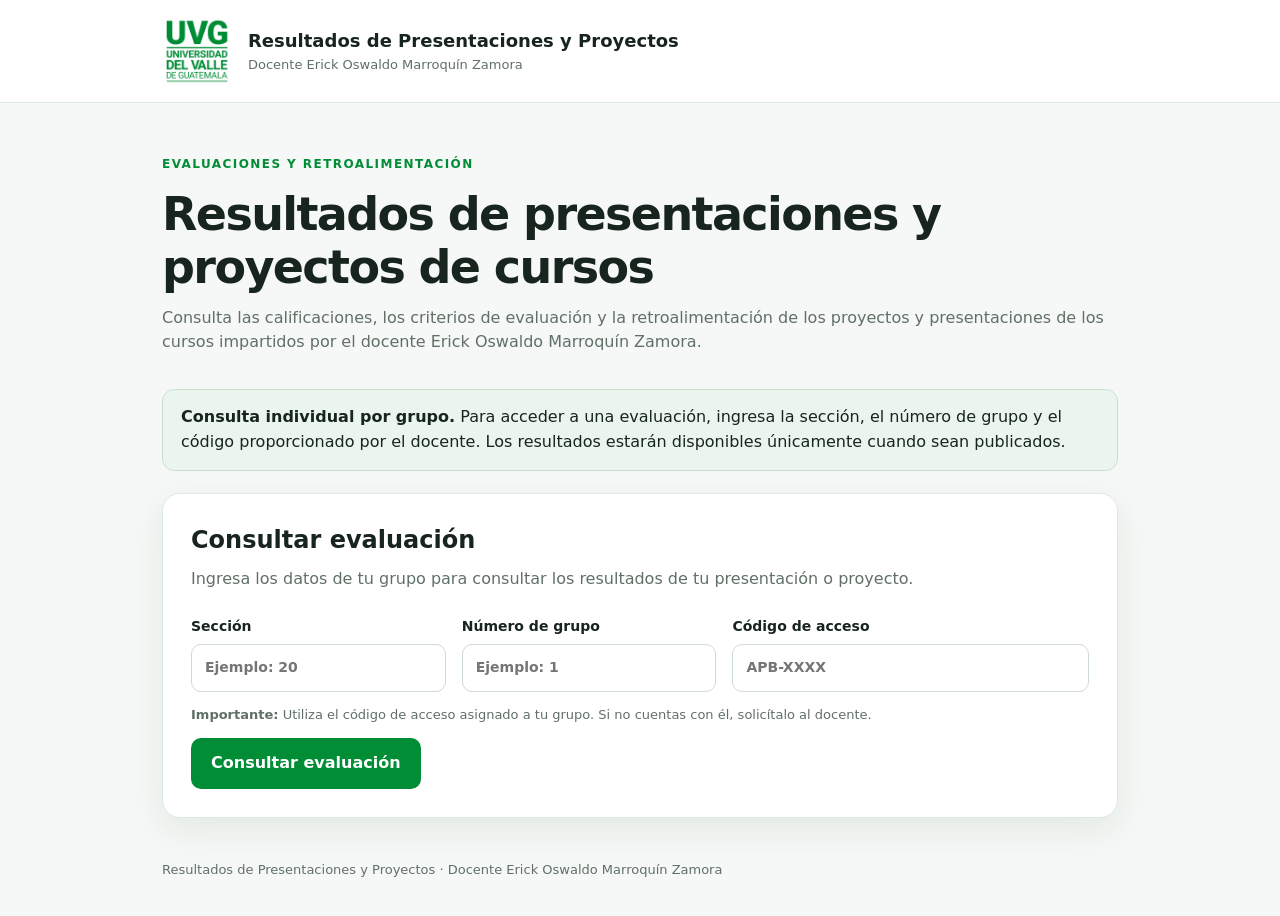
<file: index.html>
<!doctype html>
<html lang="es">
<head>
  <meta charset="utf-8">
  <meta name="viewport" content="width=device-width, initial-scale=1">

  <meta name="description"
        content="Resultados de presentaciones y proyectos de los cursos impartidos por el docente Erick Oswaldo Marroquín Zamora.">

  <title>Resultados de Presentaciones | Erick Marroquín</title>

  <link rel="icon" type="image/png" href="assets/logo-uvg.png">
  <link rel="apple-touch-icon" href="assets/logo-uvg.png">

  <link rel="stylesheet" href="styles.css">
  <script src="app.js" defer></script>
</head>

<body>

  <header class="topbar">
    <div class="container topbar-inner">

      <img
        src="assets/logo-uvg.png"
        alt="Universidad del Valle de Guatemala"
        class="uvg-logo"
      >

      <div>
        <strong>Resultados de Presentaciones y Proyectos</strong>
        <span>Docente Erick Oswaldo Marroquín Zamora</span>
      </div>

    </div>
  </header>

  <main class="container">

    <section class="hero">
      <span class="eyebrow">
        EVALUACIONES Y RETROALIMENTACIÓN
      </span>

      <h1>Resultados de presentaciones y proyectos de cursos</h1>

      <p>
        Consulta las calificaciones, los criterios de evaluación
        y la retroalimentación de los proyectos y presentaciones
        de los cursos impartidos por el docente
        Erick Oswaldo Marroquín Zamora.
      </p>
    </section>

    <div class="notice" role="note">
      <strong>Consulta individual por grupo.</strong>
      Para acceder a una evaluación, ingresa la sección,
      el número de grupo y el código proporcionado por el docente.
      Los resultados estarán disponibles únicamente
      cuando sean publicados.
    </div>

    <section class="panel"
             id="access-panel"
             aria-labelledby="access-title">

      <div class="panel-head">
        <h2 id="access-title">Consultar evaluación</h2>
        <p>
          Ingresa los datos de tu grupo para consultar
          los resultados de tu presentación o proyecto.
        </p>
      </div>

      <form id="access-form" novalidate>

        <div class="form-grid">

          <label>
            Sección
            <input
              id="section"
              name="section"
              inputmode="numeric"
              autocomplete="off"
              placeholder="Ejemplo: 20"
              required>
          </label>

          <label>
            Número de grupo
            <input
              id="group"
              name="group"
              inputmode="numeric"
              autocomplete="off"
              placeholder="Ejemplo: 1"
              required>
          </label>

          <label>
            Código de acceso
            <input
              id="code"
              name="code"
              autocomplete="off"
              autocapitalize="characters"
              spellcheck="false"
              maxlength="8"
              placeholder="APB-XXXX"
              required>
          </label>

        </div>

        <p class="hint">
          <strong>Importante:</strong>
          Utiliza el código de acceso asignado a tu grupo.
          Si no cuentas con él, solicítalo al docente.
        </p>

        <p class="error"
           id="form-error"
           role="alert"
           hidden></p>

        <button type="submit">
          Consultar evaluación
        </button>

      </form>
    </section>

    <section id="results"
             class="results"
             aria-labelledby="results-title"
             hidden>

      <div class="results-heading">

        <div>
          <span class="eyebrow">RESULTADO DE EVALUACIÓN</span>

          <h2 id="results-title">
            Evaluación del proyecto final
          </h2>

          <p id="result-meta"></p>
        </div>

        <div class="score-box">
          <strong id="total-score">—</strong>
          <span id="total-maximum">de — puntos</span>
        </div>

      </div>

      <div class="panel">
        <h3>Rúbrica y retroalimentación</h3>

        <p id="rubric-name" class="rubric-name"></p>

        <div id="rubric"></div>

        <div class="feedback">
          <h3>Retroalimentación general</h3>
          <p id="general-feedback"></p>
        </div>
      </div>

      <button
        id="back-button"
        class="secondary"
        type="button">
        Consultar otro grupo
      </button>

    </section>

  </main>

  <footer>
    <div class="container">
      Resultados de Presentaciones y Proyectos ·
      Docente Erick Oswaldo Marroquín Zamora
    </div>
  </footer>

</body>
</html>
</file>
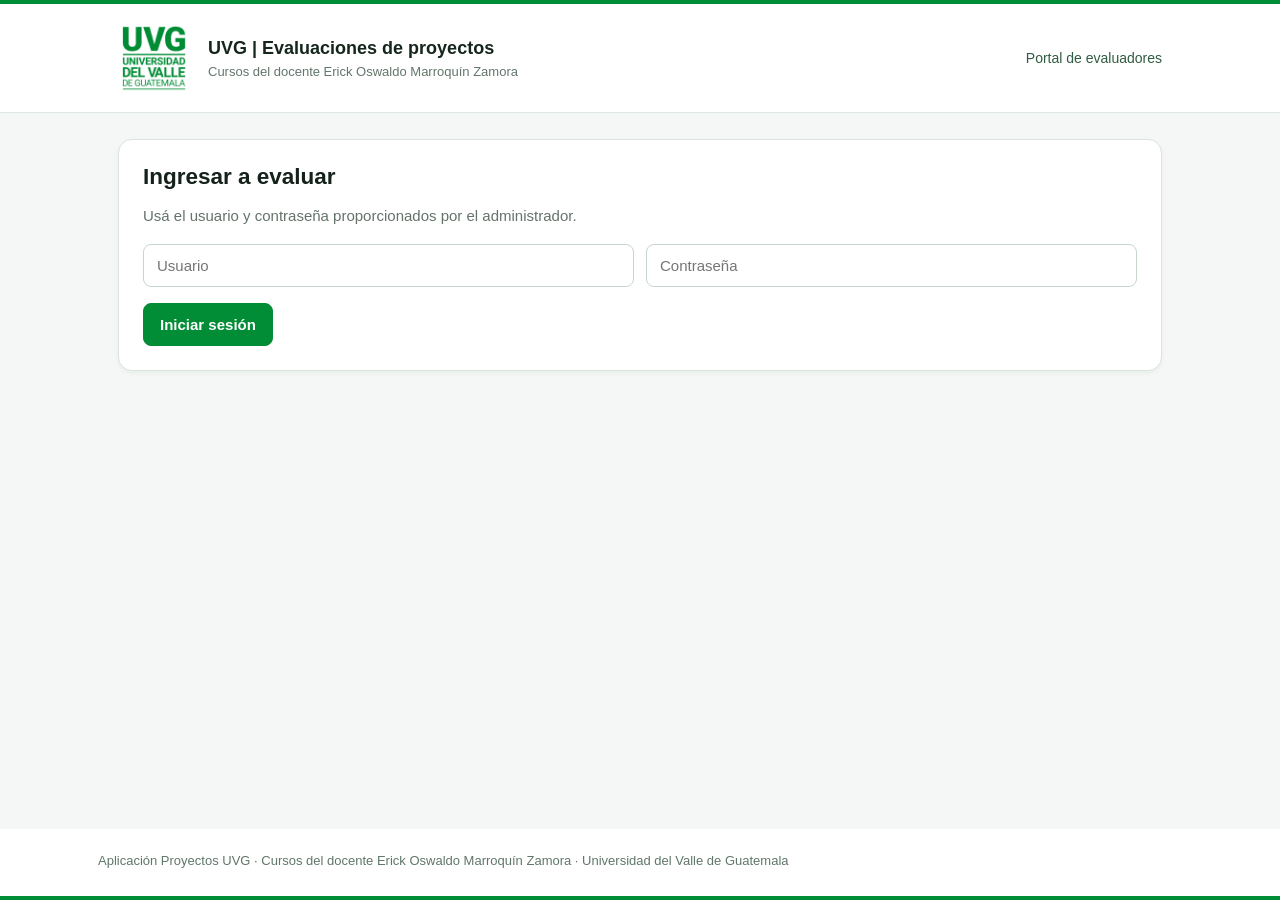
<file: admin/index.html>
<!doctype html><html lang="es"><head><meta charset="utf-8"><meta name="viewport" content="width=device-width,initial-scale=1"><title>UVG | Portal de evaluadores</title><link rel="icon" type="image/png" href="../assets/logo-uvg.png"><link rel="stylesheet" href="styles.css"><link rel="stylesheet" href="identidad-cursos.css"></head><body><header class="institutional-header"><div class="wrap institutional-head"><div class="institutional-brand"><img src="../assets/logo-uvg.png" alt="Universidad del Valle de Guatemala"><div><strong>UVG | Evaluaciones de proyectos</strong><small>Cursos del docente Erick Oswaldo Marroquín Zamora</small></div></div><span class="institutional-location">Portal de evaluadores</span></div></header><main class="wrap"><div id="message" role="status"></div><section class="card" id="login"><h2>Ingresar a evaluar</h2><p>Usá el usuario y contraseña proporcionados por el administrador.</p><div class="fields"><input id="username" autocomplete="username" placeholder="Usuario"><input id="password" autocomplete="current-password" type="password" placeholder="Contraseña"></div><button id="loginBtn">Iniciar sesión</button></section><section id="app" hidden><section class="card"><div class="between"><div><h2>Mis evaluaciones asignadas</h2><p id="who"></p></div><button id="logout" class="ghost">Cerrar sesión</button></div><div class="line"><select id="course"><option value="">Seleccionar curso</option></select><select id="group"><option value="">Seleccionar grupo</option></select><button id="open">Evaluar</button></div></section><div id="grading"></div></section></main><footer class="institutional-footer"><div class="wrap">Aplicación Proyectos UVG · Cursos del docente Erick Oswaldo Marroquín Zamora · Universidad del Valle de Guatemala</div></footer><script src="evaluador.js"></script></body></html>
</file>
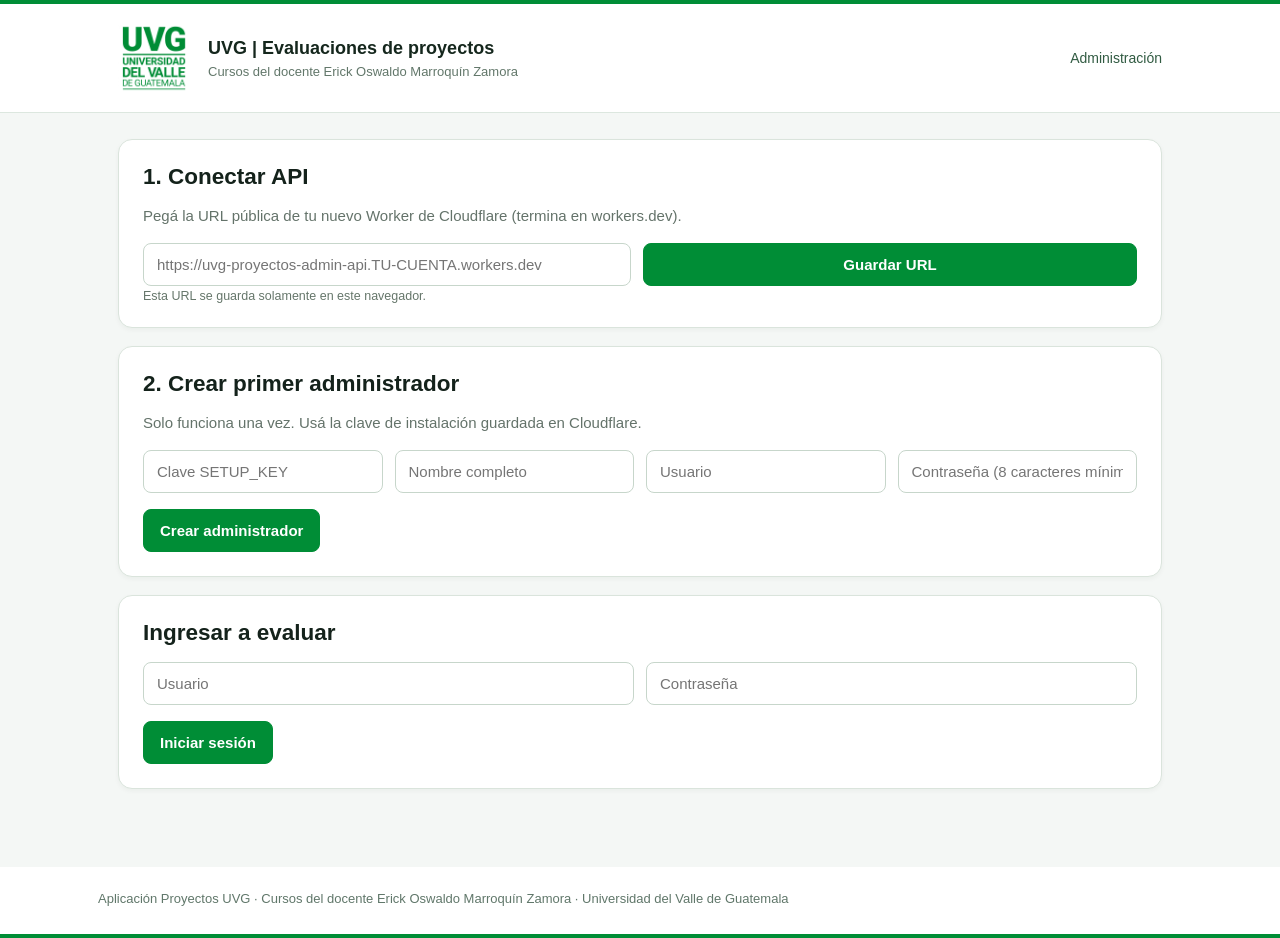
<file: admin/gestion.html>
<!doctype html><html lang="es"><head><meta charset="utf-8"><meta name="viewport" content="width=device-width,initial-scale=1"><title>UVG | Administración</title><link rel="icon" type="image/png" href="../assets/logo-uvg.png"><link rel="stylesheet" href="styles.css"><link rel="stylesheet" href="identidad-cursos.css"></head><body><header class="institutional-header"><div class="wrap institutional-head"><div class="institutional-brand"><img src="../assets/logo-uvg.png" alt="Universidad del Valle de Guatemala"><div><strong>UVG | Evaluaciones de proyectos</strong><small>Cursos del docente Erick Oswaldo Marroquín Zamora</small></div></div><span class="institutional-location">Administración</span></div></header><main class="wrap"><div id="message" role="status"></div><section class="card" id="config"><h2>1. Conectar API</h2><p>Pegá la URL pública de tu nuevo Worker de Cloudflare (termina en workers.dev).</p><div class="line"><input id="api" placeholder="https://uvg-proyectos-admin-api.TU-CUENTA.workers.dev"><button id="setApi">Guardar URL</button></div><small>Esta URL se guarda solamente en este navegador.</small></section><section class="card" id="setup"><h2>2. Crear primer administrador</h2><p>Solo funciona una vez. Usá la clave de instalación guardada en Cloudflare.</p><div class="fields"><input id="setupKey" type="password" placeholder="Clave SETUP_KEY"><input id="setupName" placeholder="Nombre completo"><input id="setupUser" placeholder="Usuario"><input id="setupPassword" type="password" placeholder="Contraseña (8 caracteres mínimo)"></div><button id="setupBtn">Crear administrador</button></section><section class="card" id="login"><h2>Ingresar a evaluar</h2><div class="fields"><input id="username" placeholder="Usuario"><input id="password" type="password" placeholder="Contraseña"></div><button id="loginBtn">Iniciar sesión</button></section><section id="app" hidden><section class="card"><div class="between"><div><h2>Panel de evaluación</h2><p id="who"></p></div><button id="logout" class="ghost">Cerrar sesión</button></div><div class="line"><select id="course"><option value="">Seleccionar curso</option></select><select id="group"><option value="">Seleccionar grupo</option></select><button id="open">Abrir</button></div></section><div id="grading"></div><section class="card" id="admin" hidden><h2>Administración</h2><div class="actions"><button id="seed">Crear POO 2026 · Sección 50 · 5 grupos</button><button id="newUser" class="ghost">Agregar evaluador</button><button id="assignUser" class="ghost">Asignar grupos a evaluadores</button><button id="newCourse" class="ghost">Crear otro curso</button></div><div id="adminPanel"></div></section></section></main><footer class="institutional-footer"><div class="wrap">Aplicación Proyectos UVG · Cursos del docente Erick Oswaldo Marroquín Zamora · Universidad del Valle de Guatemala</div></footer><script src="app.js"></script></body></html>
</file>
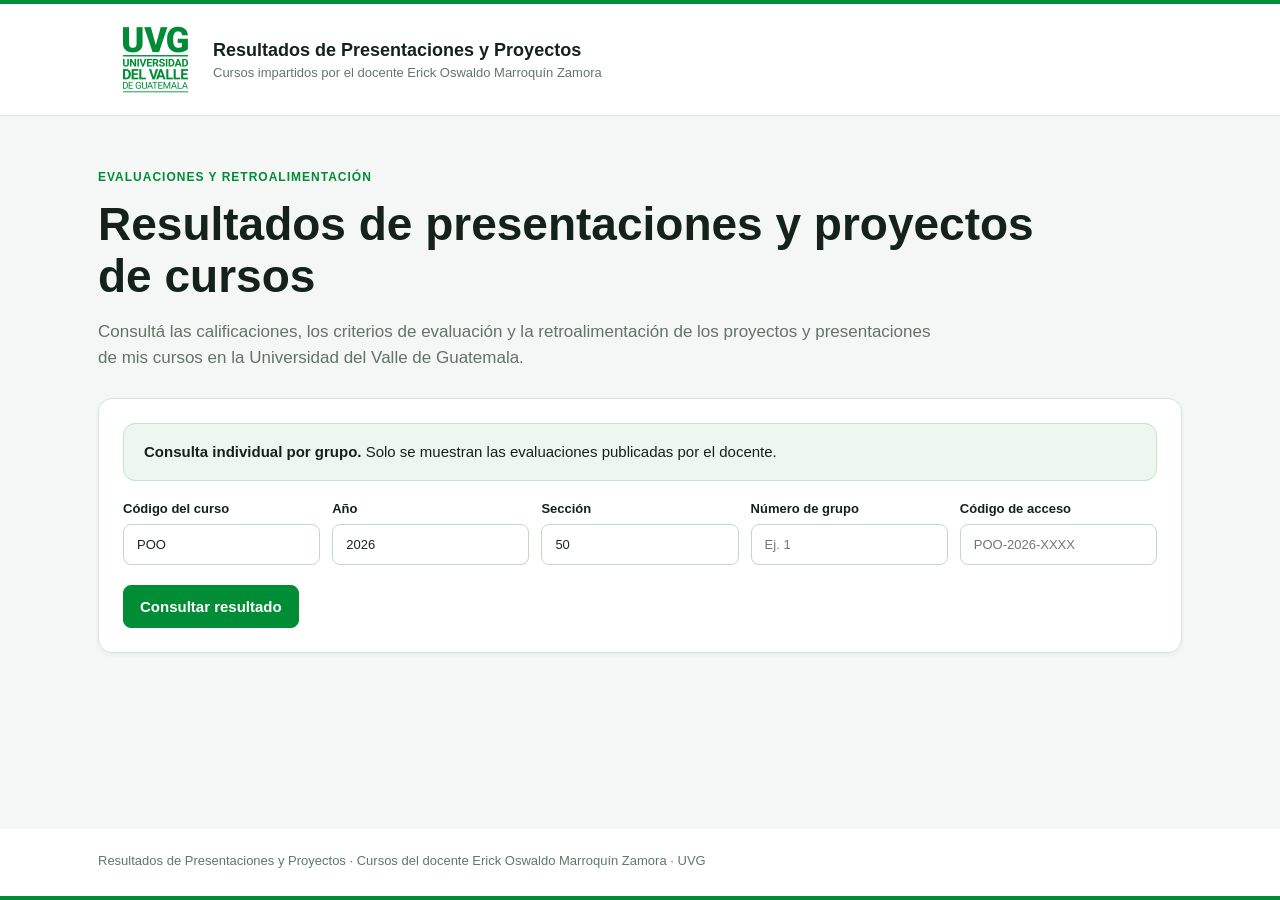
<file: admin/resultados.html>
<!doctype html>
<html lang="es">
<head>
  <meta charset="utf-8">
  <meta name="viewport" content="width=device-width,initial-scale=1">
  <title>Resultados de Presentaciones y Proyectos | UVG</title>
  <link rel="icon" type="image/png" href="../assets/logo-uvg.png">
  <link rel="stylesheet" href="styles.css"><link rel="stylesheet" href="resultados-detalle.css">
<link rel="stylesheet" href="identidad-cursos.css"></head>
<body>
<header class="result-header"><div class="wrap result-head">
  <img class="result-logo" src="../assets/logo-uvg.png" alt="Universidad del Valle de Guatemala">
  <div><strong>Resultados de Presentaciones y Proyectos</strong><div class="result-subhead">Cursos impartidos por el docente Erick Oswaldo Marroquín Zamora</div></div>
</div></header>
<main class="wrap result-main">
  <div class="result-eyebrow">EVALUACIONES Y RETROALIMENTACIÓN</div>
  <h1 class="result-title">Resultados de presentaciones y proyectos de cursos</h1>
  <p class="result-lead">Consultá las calificaciones, los criterios de evaluación y la retroalimentación de los proyectos y presentaciones de mis cursos en la Universidad del Valle de Guatemala.</p>
  <section class="result-query card" aria-label="Consultar resultado">
    <div class="result-hint"><strong>Consulta individual por grupo.</strong> Solo se muestran las evaluaciones publicadas por el docente.</div>
    <form id="lookup" autocomplete="off">
      <div class="result-fields">
        <label>Código del curso<input id="course" required placeholder="Ej. POO" value="POO"></label>
        <label>Año<input id="year" type="number" required min="2020" max="2100" value="2026"></label>
        <label>Sección<input id="section" required placeholder="Ej. 50" value="50"></label>
        <label>Número de grupo<input id="group" type="number" min="1" required placeholder="Ej. 1"></label>
        <label>Código de acceso<input id="code" required placeholder="POO-2026-XXXX" autocapitalize="characters"></label>
      </div>
      <button type="submit" id="search">Consultar resultado</button>
    </form>
    <div id="lookup-message" role="status" aria-live="polite"></div>
  </section>
  <section id="result" aria-live="polite" hidden></section>
</main>
<footer class="institutional-footer result-footer"><div class="wrap">Resultados de Presentaciones y Proyectos · Cursos del docente Erick Oswaldo Marroquín Zamora · UVG</div></footer>
<script>
const $ = id => document.getElementById(id);
// URL pública preconfigurada; no se solicitan claves de administración a estudiantes.
const API = 'https://uvg-proyectos-admin-api.eomarroquin.workers.dev';
const number = value => Number(value).toFixed(2).replace(/\.00$/,'');
function element(tag, className, text) {
 const node=document.createElement(tag);if(className)node.className=className;
 if(text!==undefined && text!==null)node.textContent=String(text);return node;
}
function anonymousComments(comments){
 const unique=[];for(const raw of comments||[]){const value=String(raw||'').trim();if(value&&!unique.includes(value))unique.push(value)}
 return unique;
}
function renderResult(d){
 const root=$('result');root.replaceChildren();root.hidden=false;
 const top=element('div','result-summary');
 const left=element('div');left.append(element('div','result-eyebrow','RESULTADO DE EVALUACIÓN'),element('h2','', 'Evaluación del proyecto final'),element('p','',`${d.title} · ${d.year} · Sección ${d.section} · Grupo ${d.group}`));
 const maximum=Number(d.maximum);
 const total=Number(d.total);
 const hasGrade=d.total!==null && d.total!==undefined && d.maximum!==null && d.maximum!==undefined && Number.isFinite(total) && Number.isFinite(maximum) && maximum>0;
 const grade100=hasGrade?(total/maximum)*100:null;
 const grade=element('div','result-grade');grade.append(element('strong','',grade100===null?'—':grade100.toFixed(2)),element('span','','de 100 puntos'));
 top.append(left,grade);root.append(top);
 const card=element('div','result-rubric-card');card.append(element('h2','','Rúbrica y retroalimentación'),element('p','',`${d.title} · ${d.course} ${d.year}`));
 if(Array.isArray(d.criteria)&&d.criteria.length){
   for(const c of d.criteria){
     const block=element('div','result-criterion');
     const heading=element('div','result-criterion-head');
     heading.append(element('strong','',c.name),element('strong','',`${c.average===null?'—':number(c.average)} / ${number(c.maximum)}`));
     const track=element('div','result-track');const fill=element('div','result-fill');
     fill.style.width=`${c.average===null?0:Math.max(0,Math.min(100,c.average/c.maximum*100))}%`;
     track.append(fill);block.append(heading,track);
     const comments=anonymousComments(c.comments);
     if(comments.length){
       const label=element('div','result-note-label','Observaciones sobre este criterio');block.append(label);
       const list=element('ul','result-comments');comments.forEach(x=>list.append(element('li','',x)));block.append(list);
     }else block.append(element('p','result-muted','Sin observaciones específicas.'));
     card.append(block);
   }
 } else card.append(element('p','','El detalle por criterio no está disponible.'));
 const general=anonymousComments(d.generalComments);
 if(general.length){
   const area=element('div','result-feedback');area.append(element('h3','','Observaciones generales de los evaluadores'));
   const list=element('ul','result-comments');general.forEach(x=>list.append(element('li','',x)));area.append(list);card.append(area);
 }
 const final=element('div','result-feedback');final.append(element('h3','','Retroalimentación general final'),element('p','',d.comment?.trim()||'Sin comentarios generales publicados.'));card.append(final);
 root.append(card);
 const again=element('button','result-again','Consultar otro grupo');again.type='button';again.addEventListener('click',()=>{root.hidden=true;root.replaceChildren();$('group').value='';$('code').value='';$('lookup-message').textContent='';$('lookup').scrollIntoView({behavior:'smooth',block:'start'});});root.append(again);
}
$('lookup').addEventListener('submit',async e=>{
 e.preventDefault();const btn=$('search'),msg=$('lookup-message');btn.disabled=true;msg.textContent='Consultando...';$('result').hidden=true;
 try{
   const res=await fetch(API+'/public/result',{method:'POST',headers:{'Content-Type':'application/json'},body:JSON.stringify({course:$('course').value.trim(),year:Number($('year').value),section:$('section').value.trim(),group:Number($('group').value),code:$('code').value.trim()})});
   const data=await res.json();if(!res.ok)throw Error(data.error||'No fue posible consultar el resultado');
   msg.textContent='';renderResult(data);$('result').scrollIntoView({behavior:'smooth',block:'start'});
 }catch(err){msg.textContent=err.message||'Error de consulta';}finally{btn.disabled=false}
});
</script>
</body>
</html>
</file>
<file: styles.css>
:root{--green:#008D36;--green-dark:#006b29;--text:#18241e;--muted:#617067;--border:#dfe9e2;--bg:#f5f8f6;--white:#fff;--shadow:0 12px 36px rgba(0,58,23,.08)}*{box-sizing:border-box}body{margin:0;font:16px/1.55 system-ui,-apple-system,Segoe UI,Roboto,Arial,sans-serif;color:var(--text);background:var(--bg)}.container{max-width:1000px;margin:auto;padding-left:22px;padding-right:22px}.topbar{background:var(--white);border-bottom:1px solid var(--border)}.topbar-inner{display:flex;align-items:center;gap:14px;padding-top:16px;padding-bottom:16px}.brand-mark{width:54px;height:54px;border-radius:12px;background:var(--green);color:#fff;display:grid;place-items:center;font-weight:850;letter-spacing:-1px}.topbar strong{display:block;font-size:18px}.topbar span{display:block;color:var(--muted);font-size:13px}.hero{padding:48px 0 26px}.eyebrow{font-size:12px;font-weight:800;letter-spacing:.12em;color:var(--green)}h1{font-size:clamp(30px,5vw,46px);line-height:1.15;letter-spacing:-.035em;margin:12px 0}h2{font-size:24px;margin:0 0 6px}h3{margin:0 0 14px;font-size:19px}.hero p,.panel-head p,.results-heading p{color:var(--muted);margin:8px 0}.notice{padding:15px 18px;border:1px solid #c9dfd1;background:#eaf5ee;border-radius:12px;margin:0 0 22px}.panel{background:var(--white);border:1px solid var(--border);box-shadow:var(--shadow);border-radius:18px;padding:28px;margin-bottom:22px}.panel-head{margin-bottom:24px}.form-grid{display:grid;grid-template-columns:1fr 1fr 1.4fr;gap:16px}label{font-weight:650;font-size:14px}input{width:100%;display:block;margin-top:7px;border:1px solid #cddbd1;border-radius:10px;padding:12px 13px;font:inherit;color:var(--text);background:#fff}input:focus{outline:3px solid #a5dfb7;border-color:var(--green)}button{border:0;background:var(--green);color:#fff;border-radius:10px;padding:13px 20px;font:inherit;font-weight:750;cursor:pointer}button:hover{background:var(--green-dark)}button.secondary{background:#e6eee9;color:#24412e;margin-bottom:32px}button.secondary:hover{background:#d5e5db}.hint{font-size:13px;color:var(--muted)}.error{color:#a52222;font-weight:650}.results-heading{display:flex;align-items:center;justify-content:space-between;gap:24px;margin:30px 0 22px}.score-box{background:var(--green);color:white;padding:18px 28px;border-radius:16px;min-width:155px;text-align:center}.score-box strong{display:block;font-size:44px;line-height:1.1}.score-box span{font-size:13px}.criterion{padding:17px 0;border-bottom:1px solid var(--border)}.criterion-head{display:flex;justify-content:space-between;gap:14px;align-items:baseline}.criterion-head strong{font-size:15px}.criterion-head span{font-weight:800;white-space:nowrap}.track{height:9px;border-radius:999px;background:#e8eee9;overflow:hidden;margin:10px 0}.fill{height:100%;background:var(--green);border-radius:999px}.criterion p{color:var(--muted);font-size:14px;margin:6px 0 0}.feedback{background:#f4f8f5;border-radius:12px;padding:20px;margin-top:24px}.feedback p{margin:0;color:#405248}footer{color:var(--muted);font-size:13px;padding:20px 0 36px}@media(max-width:650px){.hero{padding-top:30px}.form-grid{grid-template-columns:1fr}.panel{padding:20px}.results-heading{align-items:stretch;flex-direction:column}.score-box{align-self:flex-start}.topbar strong{font-size:16px}}

.rubric-name{color:var(--muted);margin:-6px 0 12px;font-size:14px}



/* ==========================================
   LOGO UVG EN ENCABEZADO
   ========================================== */

.uvg-logo {
  width: 70px;
  height: 70px;
  object-fit: contain;
  flex-shrink: 0;
}

/* Encabezado con logo y nombre del docente */
.topbar-inner {
  display: flex;
  align-items: center;
  gap: 16px;
}

/* Ajustes para dispositivos móviles */
@media (max-width: 600px) {
  .uvg-logo {
    width: 54px;
    height: 54px;
  }

  .topbar-inner {
    gap: 12px;
  }
}
</file>
<file: admin/styles.css>
:root{font-family:Arial,Helvetica,sans-serif;color:#14221b;background:#f4f7f5;font-size:15px}*{box-sizing:border-box}body{margin:0}header{background:#008D36;color:#fff;padding:20px 0}header .head{display:flex;justify-content:space-between;gap:12px;flex-wrap:wrap}.wrap{max-width:1080px;margin:auto;padding:0 18px}main{padding-top:26px!important;padding-bottom:60px!important}.card{background:#fff;border:1px solid #dae4dc;border-radius:14px;padding:24px;margin:0 0 18px;box-shadow:0 2px 5px #13291b0b}h1,h2,h3{margin:0 0 14px}p{color:#64736a;line-height:1.5}small{color:#65766a}.line,.actions,.between{display:flex;align-items:center;gap:12px;flex-wrap:wrap}.between{justify-content:space-between}.line>*{flex:1;min-width:160px}.fields{display:grid;grid-template-columns:repeat(auto-fit,minmax(190px,1fr));gap:12px;margin:16px 0}input,select,textarea{width:100%;padding:12px 13px;border:1px solid #c7d6cb;border-radius:8px;font:inherit;background:white;color:#18271d}textarea{min-height:75px;resize:vertical}button{background:#008D36;color:#fff;border:1px solid #008D36;border-radius:8px;padding:12px 16px;font:inherit;font-weight:bold;cursor:pointer}button:hover{filter:brightness(.95)}button:disabled{opacity:.5;cursor:not-allowed}.ghost{background:white;color:#008D36}.rubric{border-top:1px solid #e7eee9;padding:20px 0}.rubric h3{font-size:16px}.levels{display:grid;grid-template-columns:repeat(5,minmax(0,1fr));gap:8px;margin:12px 0}.level{padding:12px 5px;background:#fff;color:#22352a;border:1px solid #cfded3;font-size:13px;min-height:64px;line-height:1.5}.level.selected{background:#008D36;border-color:#008D36;color:white}.level span{display:block;font-weight:normal}.metric{display:flex;justify-content:space-between;gap:12px;background:#e9f7ee;border-radius:10px;padding:20px;margin:20px 0}.grade{font-size:32px;color:#008D36;margin:8px 0}.tag{display:inline-block;border-radius:40px;background:#e6f4e9;color:#087a37;padding:6px 12px;font-size:13px}#message:not(:empty){padding:14px;border-radius:9px;background:#ebf6ef;color:#155d34;margin-bottom:14px;white-space:pre-wrap}.footer{font-size:12px}.admin-form{margin:16px 0;padding:18px;background:#f4f8f5;border-radius:10px}.admin-form textarea{min-height:120px}table{width:100%;border-collapse:collapse}td,th{padding:9px;border-bottom:1px solid #ebefec;text-align:left}code{word-break:break-all}#result{margin-top:20px}@media(max-width:630px){.levels{grid-template-columns:repeat(2,minmax(0,1fr))}.card{padding:15px}}

/* Identidad institucional UVG */
.brand{display:inline-flex;align-items:center;gap:12px}
.brand img{height:40px;width:40px;object-fit:contain;background:white;border-radius:5px;padding:3px}
.status-note{border:1px solid #b8dac5;background:#edf8f0;color:#155d34;border-radius:9px;padding:14px;margin:14px 0}

/* Rúbrica finalizada: conservar la selección visible sin permitir cambios. */
.level:disabled { opacity: 1; cursor: default; }
.level.selected:disabled { background:#008D36; border-color:#008D36; color:#fff; }
.level:disabled:hover { filter:none; }
.rubric textarea[readonly], #overall[readonly] { background:#f4f7f5; color:#26392e; cursor:default; }
</file>
<file: admin/identidad-cursos.css>
/* =========================================================
   APLICACIÓN PROYECTOS UVG — IDENTIDAD INSTITUCIONAL
   Aplica a: administrador, evaluadores y resultados.
   Modificaciones visuales únicamente; no altera las notas.
   ========================================================= */

/* Página completa: footer abajo si hay poco contenido,
   y después del contenido cuando la página es larga. */
html {
  min-height: 100%;
}

body {
  min-height: 100vh;
  min-height: 100dvh;
  margin: 0;
  display: flex;
  flex-direction: column;
  background: #f4f7f5;
}

/* Los tres HTML existentes tienen header, main y footer
   como hijos directos del body. No es necesario tocarlos. */
body > header {
  flex-shrink: 0;
}

body > main {
  flex: 1 0 auto;
  width: 100%;
  min-width: 0;
}

/* .wrap tiene margin:auto en styles.css; evitamos que
   ese estilo centre verticalmente el contenido principal. */
body > main.wrap {
  margin: 0 auto;
}

/* Encabezado institucional */
.institutional-header {
  background: #fff !important;
  color: #15271d !important;
  border-top: 4px solid #008D36;
  border-bottom: 1px solid #dce7df;
  padding: 18px 0 !important;
}

.institutional-head {
  display: flex;
  justify-content: space-between;
  align-items: center;
  gap: 20px;
  flex-wrap: wrap;
}

.institutional-brand {
  display: flex;
  align-items: center;
  gap: 18px;
}

.institutional-brand img {
  width: 72px;
  height: 72px;
  object-fit: contain;
  background: transparent;
  border-radius: 0;
  padding: 0;
}

.institutional-brand strong {
  display: block;
  font-size: 18px;
}

.institutional-brand small {
  display: block;
  font-size: 13px;
  color: #62776a;
  margin-top: 5px;
}

.institutional-location {
  font-size: 14px;
  color: #315b42;
}

/* Pie de página institucional: ocupa el ancho completo
   y se coloca al fondo sin superponerse al contenido. */
body > footer.institutional-footer {
  flex-shrink: 0;
  width: 100%;
  margin-top: auto !important;
  padding: 22px 0 24px !important;
  border-top: 0;
  border-bottom: 4px solid #008D36;
  background: #fff;
  color: #60776a;
  font-size: 13px;
  line-height: 1.6;
}

.institutional-footer .wrap {
  max-width: 1120px;
  margin: 0 auto;
}

/* La pantalla pública usa también la clase result-footer. */
body > footer.result-footer {
  margin-top: auto !important;
  padding: 22px 0 24px !important;
  max-width: none !important;
}

@media (max-width: 560px) {
  .institutional-brand img {
    width: 60px;
    height: 60px;
  }

  .institutional-location {
    padding-left: 78px;
  }

  .institutional-brand strong {
    font-size: 16px;
  }

  .institutional-footer .wrap {
    padding: 0 18px;
  }
}
</file>
<file: admin/resultados-detalle.css>
/* Consulta pública estilo APB; se limita a resultados.html */
.result-header{background:#fff;color:#14221b;border-top:4px solid #008D36;border-bottom:1px solid #e0e8e3;padding:18px 0}
.result-head{display:flex;align-items:center;gap:20px;font-size:18px}
.result-logo{width:75px;height:75px;object-fit:contain}
.result-subhead{font-size:13px;color:#63766b;margin-top:4px}
.result-main{max-width:1120px;padding-top:54px!important}
.result-eyebrow{font-size:12px;letter-spacing:1px;font-weight:800;color:#008D36;margin-bottom:15px}
.result-title{font-size:clamp(28px,4vw,46px);line-height:1.12;margin-bottom:16px;max-width:950px}
.result-lead{font-size:17px;max-width:850px}
.result-query{margin-top:28px}
.result-hint{padding:16px 20px;border:1px solid #c4e3d0;background:#edf7f0;border-radius:12px;line-height:1.6;margin-bottom:20px}
.result-fields{display:grid;grid-template-columns:repeat(5,minmax(0,1fr));gap:12px;margin-bottom:20px}
.result-fields label{font-size:13px;font-weight:700;display:flex;flex-direction:column;gap:8px}
.result-fields input{min-width:0;font-weight:400}
#lookup-message:not(:empty){margin-top:14px;color:#9a3f30;white-space:pre-wrap}
.result-summary{display:flex;justify-content:space-between;align-items:center;gap:24px;margin:30px 0 10px}
.result-summary h2{margin:0 0 10px;font-size:25px}
.result-summary p{margin:0}
.result-grade{flex-shrink:0;background:#008D36;color:#fff;padding:21px 28px;border-radius:18px;text-align:center;min-width:145px}
.result-grade strong{display:block;font-size:43px;line-height:1.1}.result-grade span{display:block;font-size:13px;margin-top:5px}
.result-raw{font-size:14px;color:#536e5c;margin-bottom:24px}
.result-rubric-card{background:#fff;border:1px solid #dae4dc;border-radius:20px;padding:28px;box-shadow:0 10px 28px #13291b0d}
.result-rubric-card>h2{font-size:22px}.result-rubric-card>p{margin-bottom:24px}
.result-criterion{padding:22px 0;border-bottom:1px solid #dce7df}
.result-criterion-head{display:flex;justify-content:space-between;gap:18px;align-items:baseline}
.result-criterion-head strong:last-child{white-space:nowrap}
.result-track{background:#e5ece7;border-radius:100px;height:10px;overflow:hidden;margin:14px 0}
.result-fill{background:#008D36;height:100%;border-radius:100px}
.result-muted{font-size:14px;margin:8px 0 0}
.result-note-label{font-size:13px;font-weight:bold;color:#315943;margin:14px 0 7px}
.result-comments{margin:8px 0 3px;padding-left:22px;color:#4a6254;line-height:1.65;white-space:pre-wrap;overflow-wrap:anywhere}
.result-comments li{margin:5px 0}
.result-feedback{background:#f4f8f5;border-radius:13px;padding:20px;margin-top:25px}
.result-feedback h3{font-size:18px;margin-bottom:10px}
.result-feedback p{margin:0;white-space:pre-wrap;overflow-wrap:anywhere}
.result-again{margin:25px 0;background:#e5efe8;color:#155d34;border-color:transparent}
.result-footer{font-size:13px;color:#60786a;padding-bottom:35px}
@media(max-width:850px){.result-fields{grid-template-columns:repeat(2,minmax(0,1fr))}.result-summary{align-items:flex-start}}
@media(max-width:550px){.result-fields{grid-template-columns:1fr}.result-summary{flex-direction:column}.result-grade{width:100%}.result-rubric-card{padding:17px}.result-title{font-size:29px}.result-criterion-head{font-size:14px}.result-head{font-size:15px}}

/* Pie de página institucional: línea verde inferior */
.result-footer{max-width:none!important;margin-top:35px!important;padding-top:24px!important}
</file>
